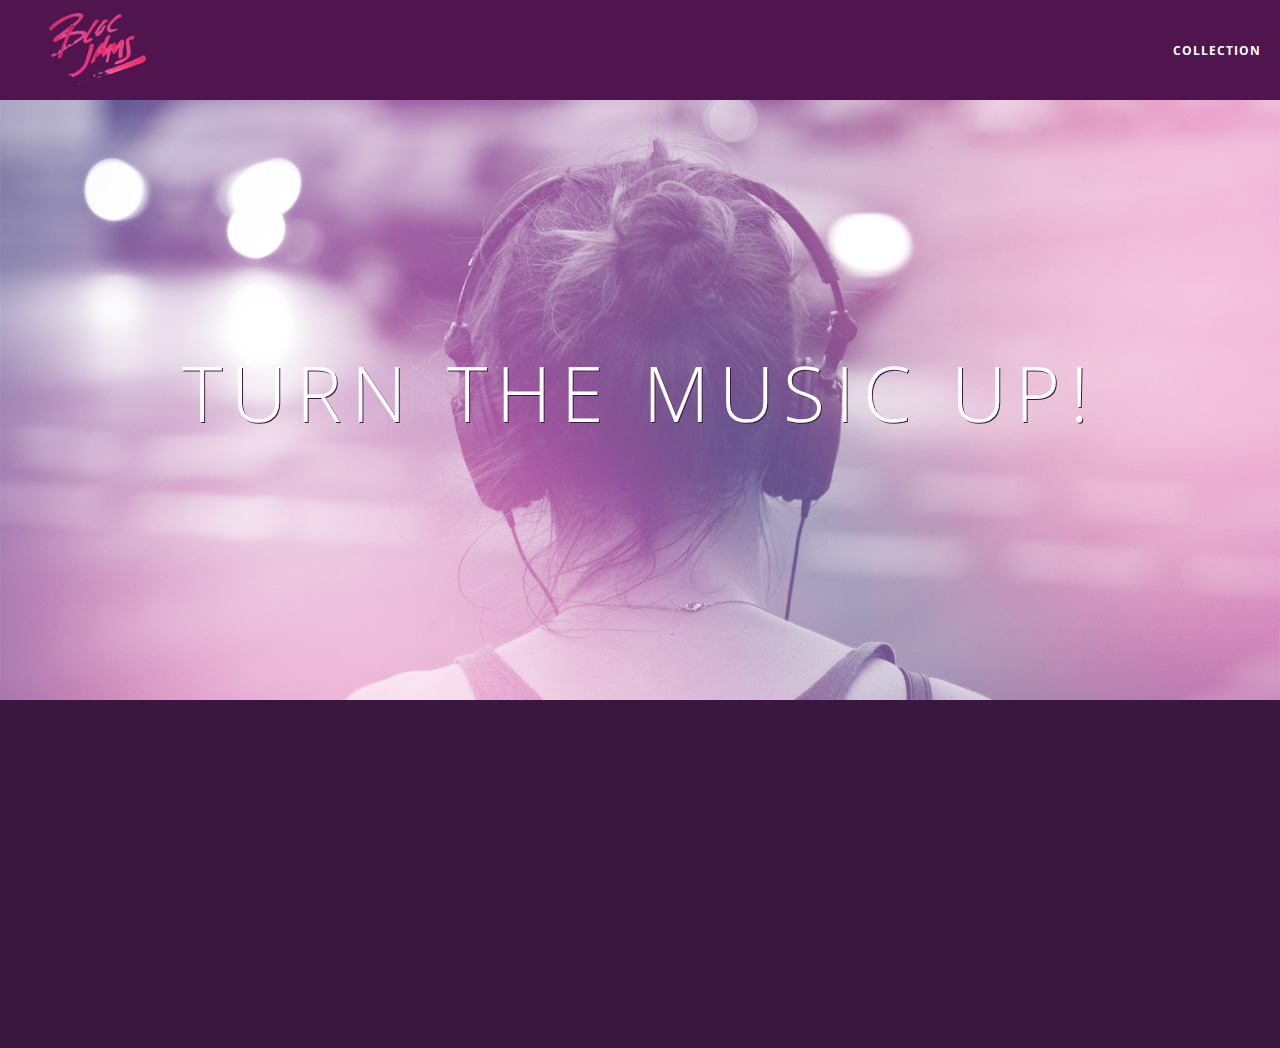
<file: index.html>
<!DOCTYPE html> 
    <html> 
        <head> 
            <title>Bloc Jams</title>
            <meta name="viewport" content="width=device-width, initial-scale=1">
            <link rel="stylesheet" type="text/css" href="http://fonts.googleapis.com/css?family=Open+Sans:400,800,600,700,300"> <!--Open Sans -->
            <link rel="stylesheet" type="text/css" href="http://code.ionicframework.com/ionicons/2.0.1/css/ionicons.min.css">
            <link rel="stylesheet" type="text/css" href="styles/normalize.css">
            <link rel="stylesheet" type="text/css" href="styles/main.css"> <!--main site-->
            <link rel="stylesheet" type="text/css" href="styles/landing.css"> <!--first page -->
        </head> 
        <body class="landing"> 
            <nav class="navbar">  <!--nav bar -->
                <a href="index.html" class="logo">
                   <img src="assets/images/bloc_jams_logo.png" alt="bloc jams logo"> 
                </a>
                <div class="links-container">
                    <a href="collection.html" class="navbar-link">collection</a>
                </div>
            </nav> <!--nav bar -->
            <section class="hero-content"> <!--hero content -->
                <h1 class="hero-title">Turn the music up!</h1>
            </section>
            <section class="selling-points container"> <!--Space makes this pair with .container in main.css -->
                <div class="point column third">
                    <span class="ion-music-note"></span>
                    <h5 class="point-title">Choose your music</h5>
                    <p class="point-description">The world is full of music; why should you have to listen to music that someone else chose?</p>
                </div>
                <div class="point column third">
                    <span class="ion-radio-waves"></span>
                    <h5 class="point-title">Unlimited, streaming, ad-free</h5>
                    <p class="point-description">No arbitrary limits. No distractions.</p>
                </div>    
                <div class="point column third">
                    <span class="ion-iphone"></span>
                    <h5 class="point-title">Mobile enabled</h5>
                    <p class="point-description">Listen to your music on the go. This streaming service is available on all mobile platforms.</p>
                </div>
            </section>
            <script src="https://code.jquery.com/jquery-2.1.3.min.js"></script>
            <script src="scripts/landing.js"></script>
        </body>
    </html>
</file>
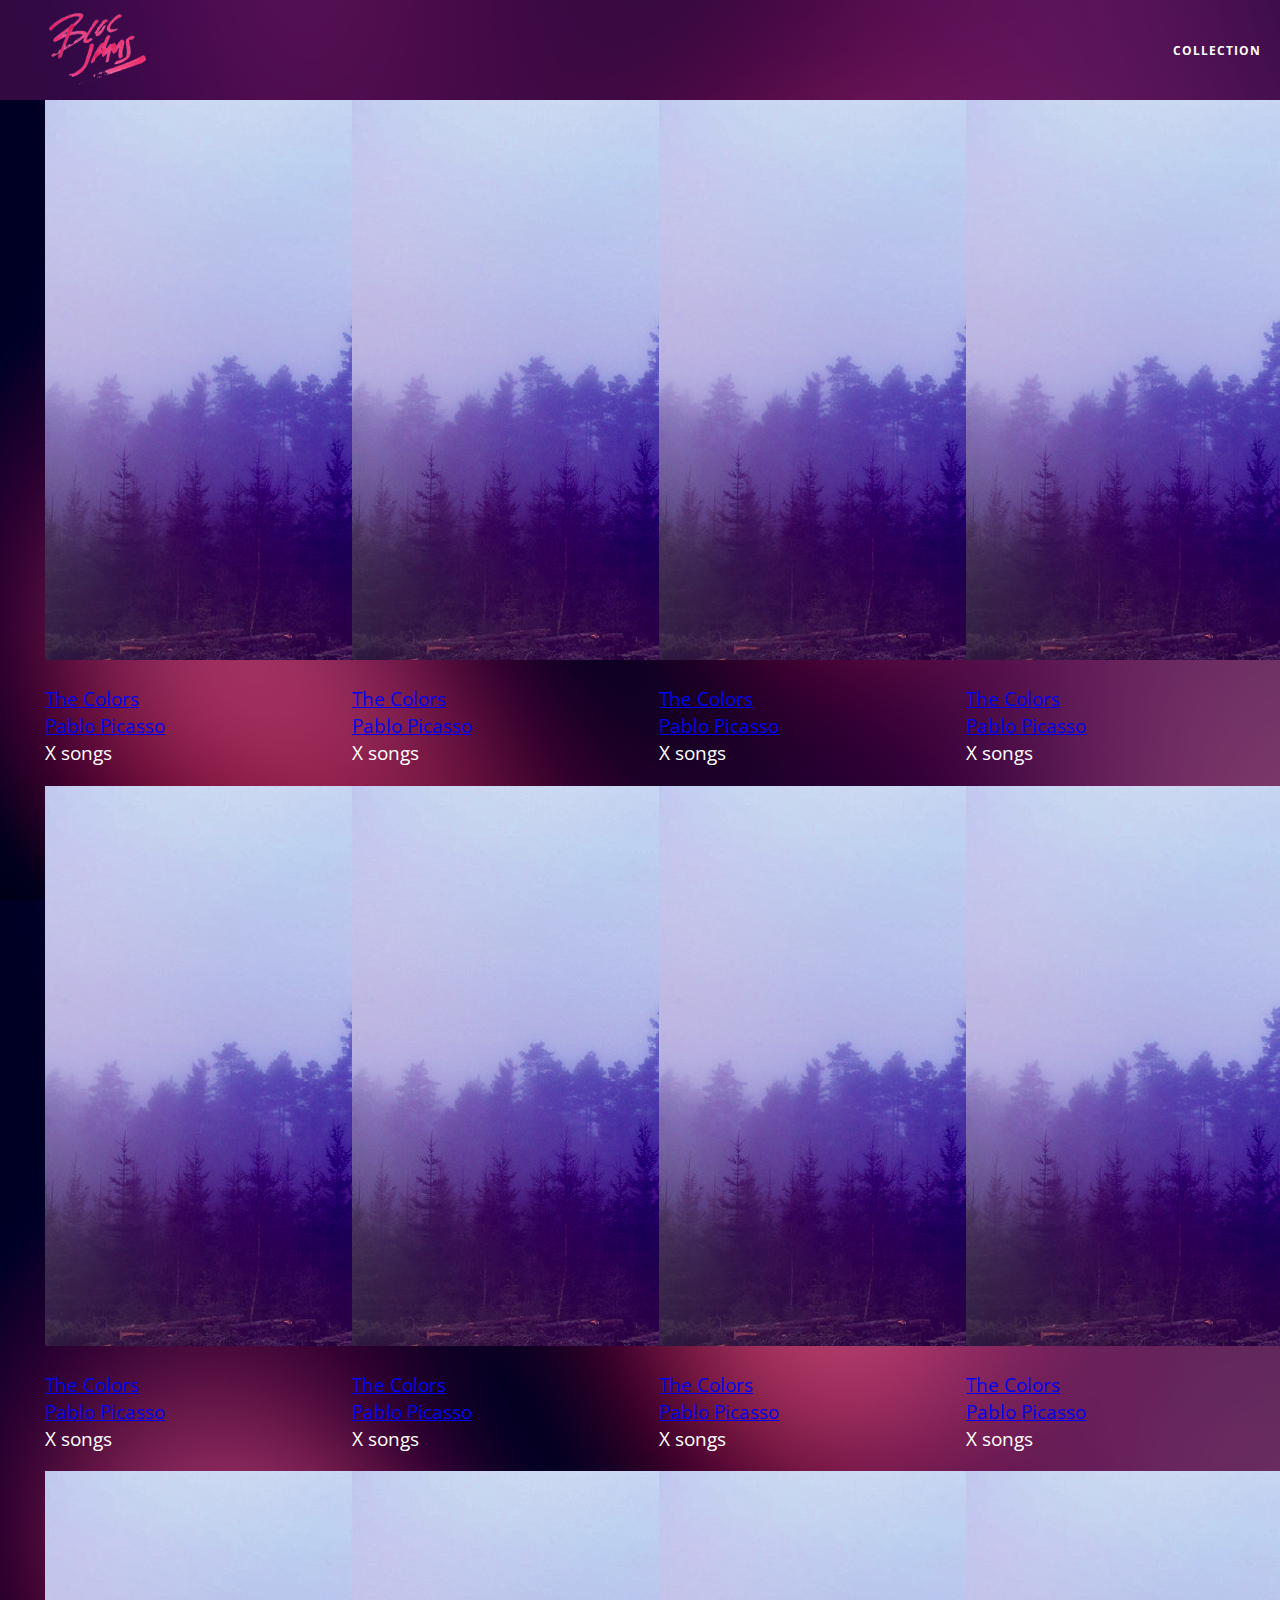
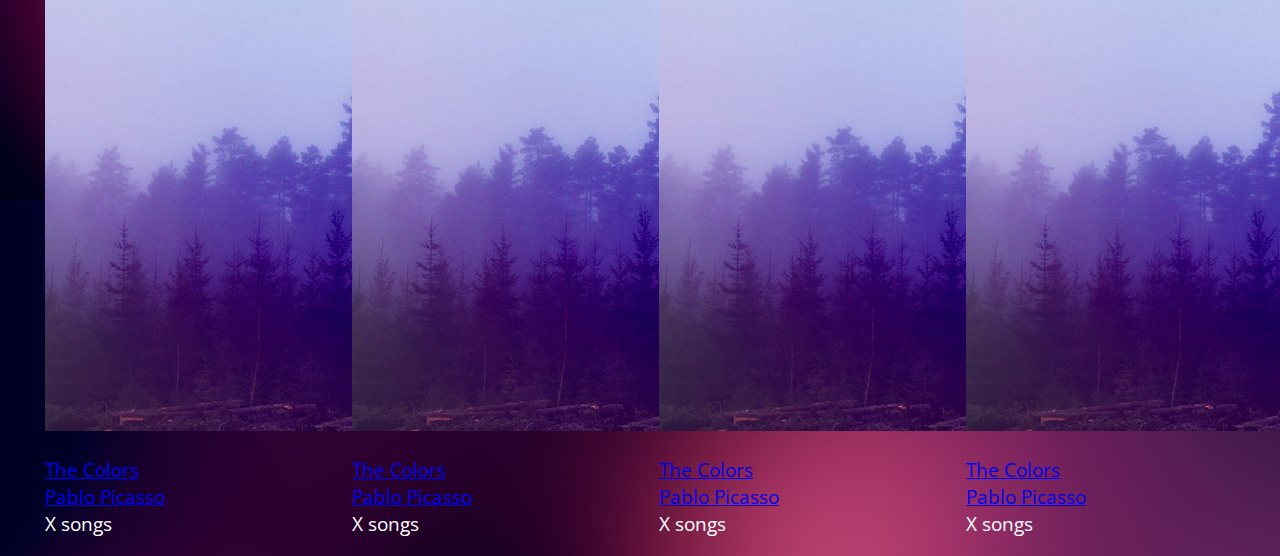
<file: collection.html>
<!DOCTYPE html>
 
<html>
    <head>
        <title>Bloc Jams</title>
        <meta name="viewport" content="width=device-width, initial-scale=1">
        <link rel="stylesheet" type="text/css" href="http://fonts.googleapis.com/css?family=Open+Sans:400,800,600,700,300">
        <link rel="stylesheet" type="text/css" href="http://code.ionicframework.com/ionicons/2.0.1/css/ionicons.min.css">
        <link rel="stylesheet" type="text/css" href="styles/normalize.css">
        <link rel="stylesheet" type="text/css" href="styles/main.css">
        <link rel="stylesheet" type="text/css" href="styles/collection.css">
     </head>
     <body class="collection">
         <nav class="navbar"> <!-- nav bar -->
             <a href="index.html" class="logo">
                 <img src="assets/images/bloc_jams_logo.png" alt="bloc jams logo">
             </a>
             <div class="links-container">
                 <a href="collection.html" class="navbar-link">collection</a>
             </div>
         </nav>
         <section class="album-covers container">
             <div class="clearfix">           
             </div>
         </section>
         <script src="https://code.jquery.com/jquery-2.1.3.min.js"></script>
         <script src="scripts/collection.js"></script>
     </body>
 </html>
</file>
<file: styles/main.css>
*, *:before, *:after {
     -moz-box-sizing: border-box;
     -webkit-box-sizing: border-box;
     box-sizing: border-box;
 }

html { 
    height: 100% /*100 browser window*/
}

body {
    font-family: 'Open Sans';
    color: white;
    min-height: 100%; /*height of body bust be, min 100% of window*/
}

.navbar {
    position: relative;
    padding: 0.5rem;
    /* rgba = supports transparency*/
    background-color: rgba(101,18,95,0.5);
    /*adds a third dimension to the placement of an element */
    z-index: 1;
}

.navbar .logo {
    position: relative;
    left: 2rem;
    cursor: hand; /*Finger Pointing cursor*/
}

.navbar .links-container{
    display: table;
    position: absolute;
    top: 0;
    right: 0;
    height: 100px;
    color: white;
    /*removes text decorations like underlines */
    text-decoration: none;
}

.links-container .navbar-link {
    display: table-cell;
    position: relative;
    height: 100%;
    padding-left: 1rem;
    padding-right: 1rem;
    /*content centered*/
    vertical-align: middle;
    color: white;
    font-size: 0.625rem;
    letter-spacing: 0.05rem;
    font-weight: 700;
    text-transform: uppercase;
    /*removes text decorations like underlines*/
    text-decoration: none;
    cursor: pointer;
}
/*changes color when there is a hover*/

.links-container .navbar-link:hover {
     color: rgb(233,50,117);
 }

.links-container .navbar-link:active {
     color: rgb(233,50,117);
     background-color: white;
 }

.container {
     margin: 0 auto;
     max-width: 64rem;
 }

.container.narrow{
    max-width: 56rem;
}
/* Medium and small screens (640px) */
@media (min-width: 40rem) {
    html { font-size: 112%; } 
    .column {
         float: left;
         padding-left: 1rem;
         padding-right: 1rem; }
    .column.full { width: 100%; }
    .column.two-thirds { width: 66.7%; }
    .column.half { width: 50%; }
    .column.third { width: 33.3%; }
    .column.fourth { width: 25%; }
    .column.flow-opposite { float: right; } 
}

clearfix:before,
 .clearfix:after {
     content: " ";
     display: table;
}
 
.clearfix:after {
     clear: both;
}
/* Large screens (1024px) */

@media (min-width: 64rem) {
     html { font-size: 120%; }
}
</file>
<file: styles/landing.css>
body.landing {
     background-color: rgb(58,23,63);
 }
 
 .hero-content {
     position: relative;
     min-height: 600px;
     background-image: url(../assets/images/bloc_jams_bg.jpg);
     background-repeat: no-repeat;
     background-position: center center;
     background-size: cover;
 } 
 
 .hero-content .hero-title {
     position: absolute;
     top: 40%;
     -webkit-transform: translateY(-50%);
     -moz-transform: translateY(-50%);
     transform: translateY(-50%);
     width: 100%;
     text-align: center;
     font-size: 4rem;
     font-weight: 300;
     text-transform: uppercase;
     letter-spacing: 0.5rem;
     text-shadow: 1px 1px 0px rgb(58,23,63);
 }
 
 .selling-points {
     position: relative;
 }
 
 .point {
     position: relative;
     padding: 2rem;
     text-align: center;
     opacity: 0;
     -webkit-transform: scaleX(0.9) translateY(3rem);
     -moz-transform: scaleX(0.9) translateY(3rem);
     transform: scaleX(0.9) translateY(3rem);
     /* transition: <property> <duration> <timing-function> <delay> */
     -webkit-transition: all 0.3s ease-in-out 0.3s;
     -moz-transition: all 0.3s ease-in-out 0.3s;
     transition: all 0.3s ease-in-out 0.3s; 
     -webkit-transition-delay: 0.2s; 
     -moz-transition-delay: 0.2s;
     transition-delay: 0.2s;
 }
 
 .point .point-title {
     font-size: 1.25rem;
 }
 
 .ion-music-note,
 .ion-radio-waves,
 .ion-iphone {
     color: rgb(233,50,117);
     font-size: 5rem;
 }
</file>
<file: styles/collection.css>
body.collection {
     background-image: url(../assets/images/blurred_backgrounds/blur_bg_2.jpg);
     background-repeat: repeat-y;
     background-position: center center;
     background-size: cover;
 }
 
 .album-covers {
     position: relative;
 } 
 
 .collection-album-container {
     position: relative;
     margin-top: 30px;
     margin-bottom: 20px;
     text-align: center;
 }
 
 .collection-album-container .caption {
     margin-top: 10px;
 }
 
 .collection-album-container .caption p {
     font-size: 1rem;
     font-weight: 300;
     color: rgba(255, 255, 255, 0.6);
 }
 
 .collection-album-container .caption p a {
     color: rgba(255, 255, 255, 0.6);
 }
 
 .collection-album-container .caption p a.album-name {
     color: white;
 }
 
 .collection-album-container img {
     width: 80%;
 }
</file>
